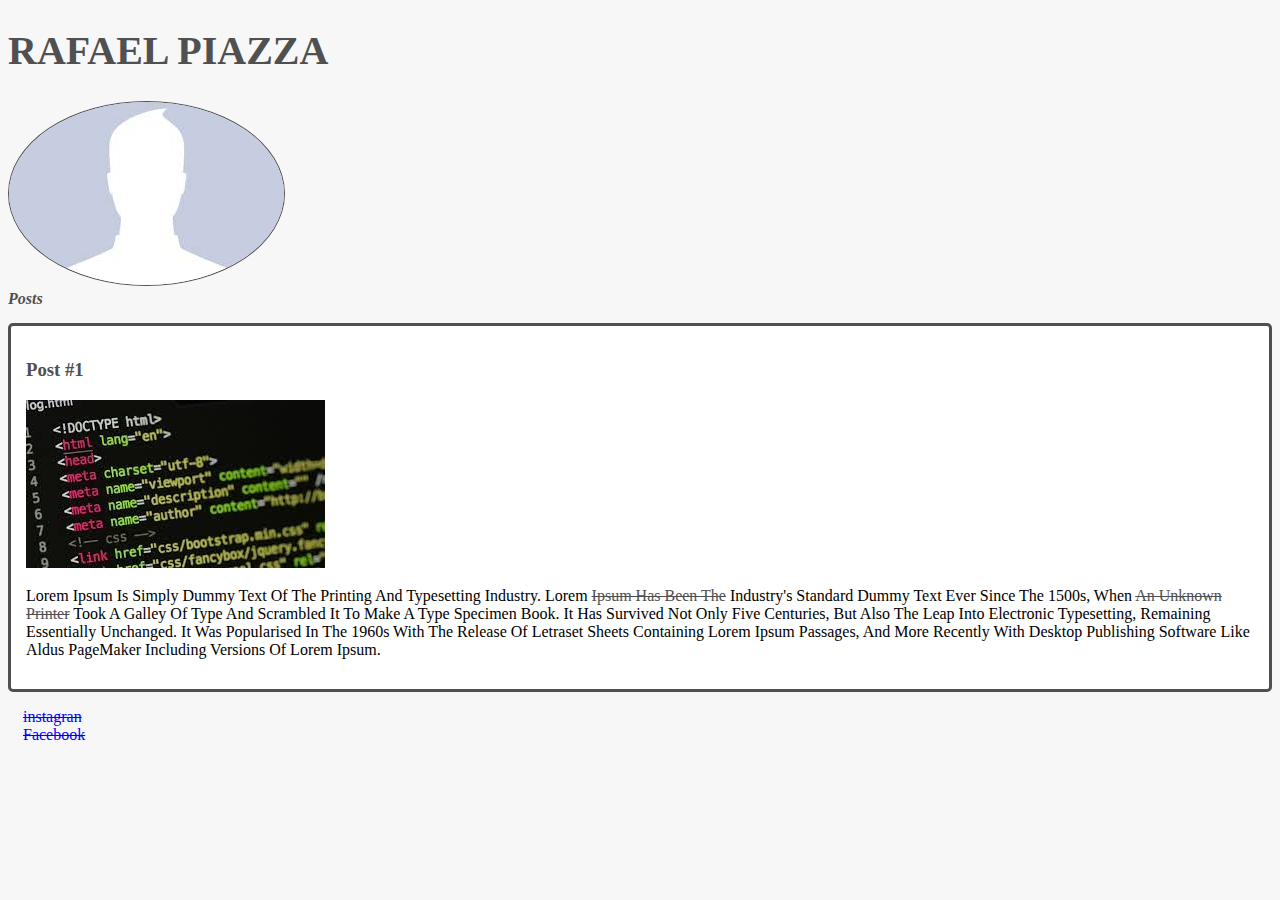
<file: index.html>
<!DOCTYPE html>
<html lang="br">
<head>
    <meta charset="UTF-8">
    <meta http-equiv="X-UA-Compatible" content="IE=edge">
    <meta name="viewport" content="width=device-width, initial-scale=1.0">
    <title>Rafael Piazza</title>
	
	<link rel="stylesheet" href="css/style.css">	
</head>
<body>
    <header>
        <h1 id=title> Rafael Piazza </h1>
        <img class=photo src="img/perfil.jpg" alt="Ilustração do perfil">				
    </header>
  
    <section>
        <header>
            <h2 class=post_title> Posts </h2>
        </header>
            <article class=post>
                <header>
                    <h3 class=sub_title> Post #1 </h3>
                     <img class=post_image src="img/download.jpg" alt="Editor de texto mostrando códigos HTML">					
                </header>
				
                <p class=post_content>
                    Lorem Ipsum is simply dummy text of the printing and typesetting industry. 
                    Lorem <a href="http://www.google.com" target="_blank"> Ipsum has been the</a> industry's standard dummy text ever since the 1500s, 
                    when <a href="mailto:lucas@vilaboim.com" target="_blank">an unknown printer</a> took a galley of type and scrambled it to make a type specimen book. 
                    It has survived not only five centuries, but also the leap into electronic typesetting, 
                    remaining essentially unchanged. It was popularised in the 1960s with the release of Letraset 
                    sheets containing Lorem Ipsum passages, and more recently with desktop publishing software like 
                    Aldus PageMaker including versions of Lorem Ipsum.
                </p>				
            </article>		
    </section>

    <footer>
        <ul class=contact_list>
            <li>
                <a href="http://" target="_blank" rel="noopener noreferrer"> instagran</a>
            </li>
            <li>
                <a href="http://" target="_blank" rel="noopener noreferrer"> Facebook</a>
            </li>
        </ul>
    </footer>
</body>
</html>
</file>
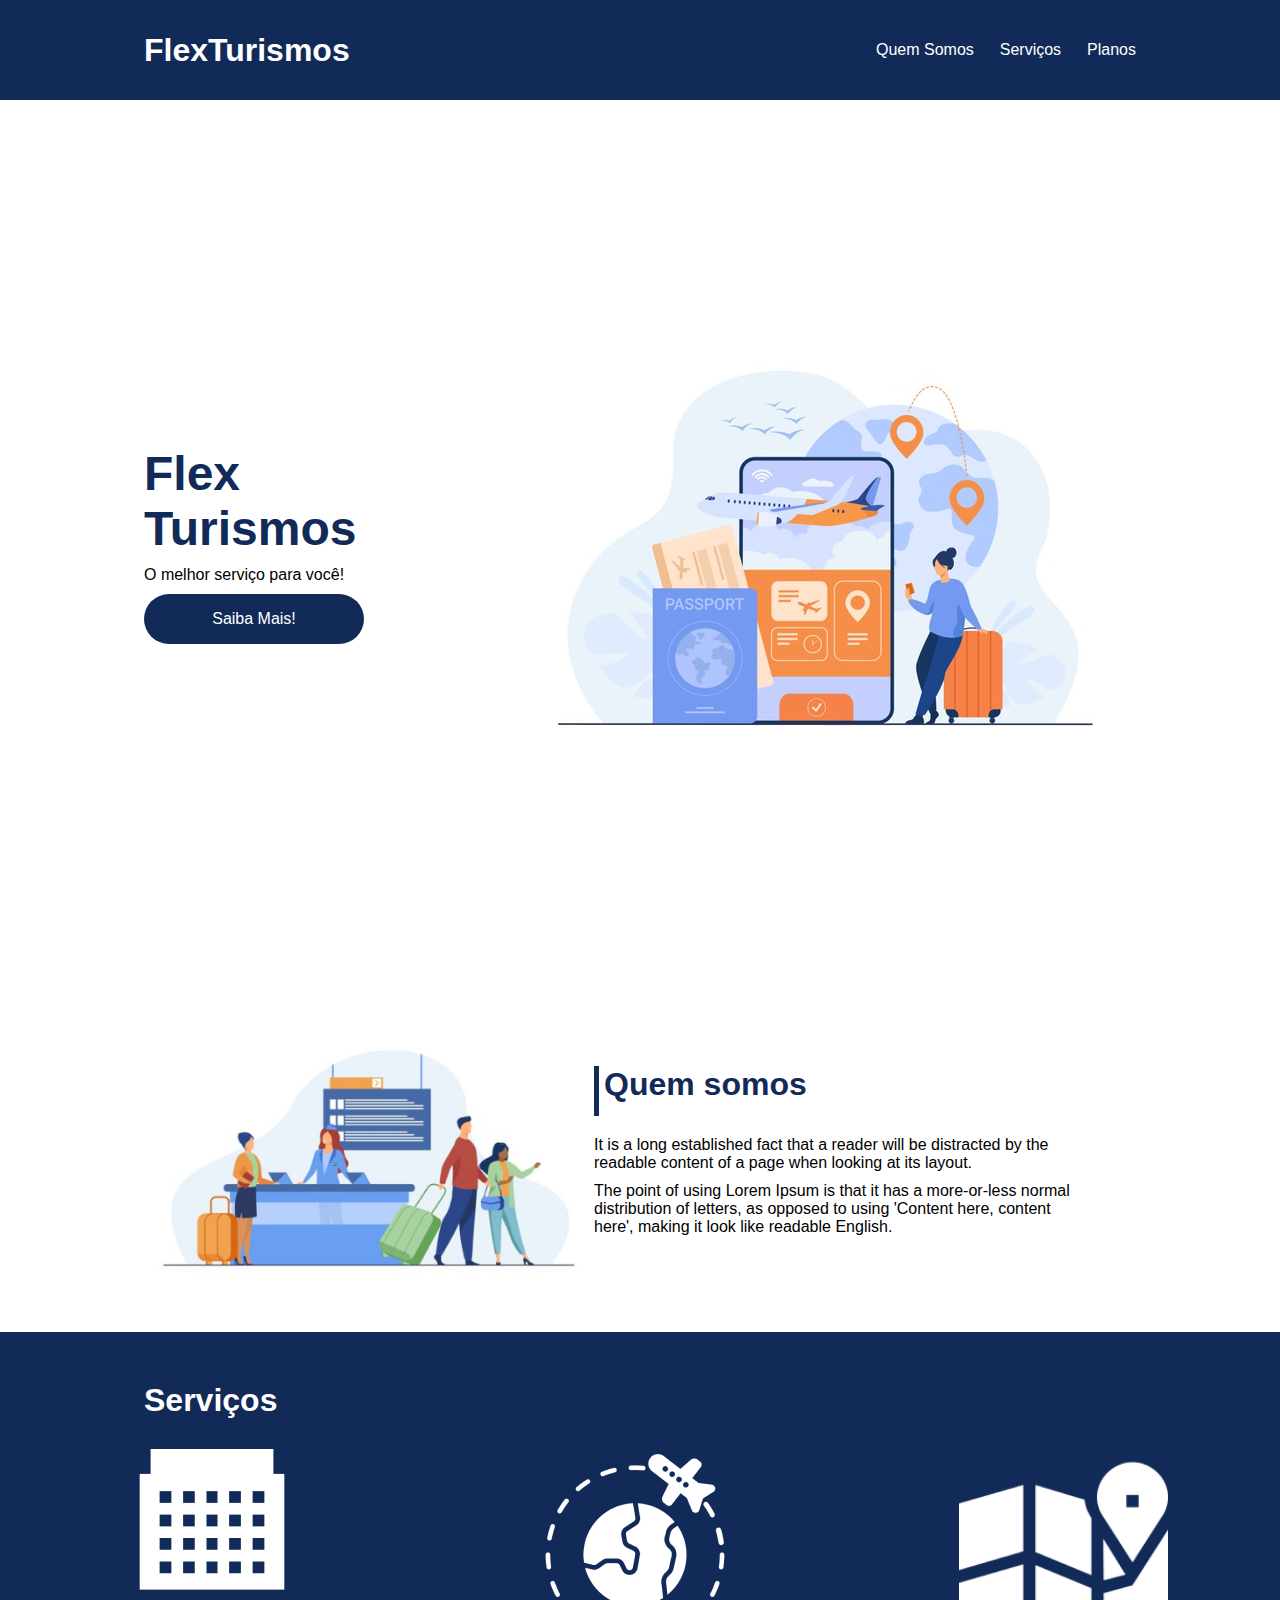
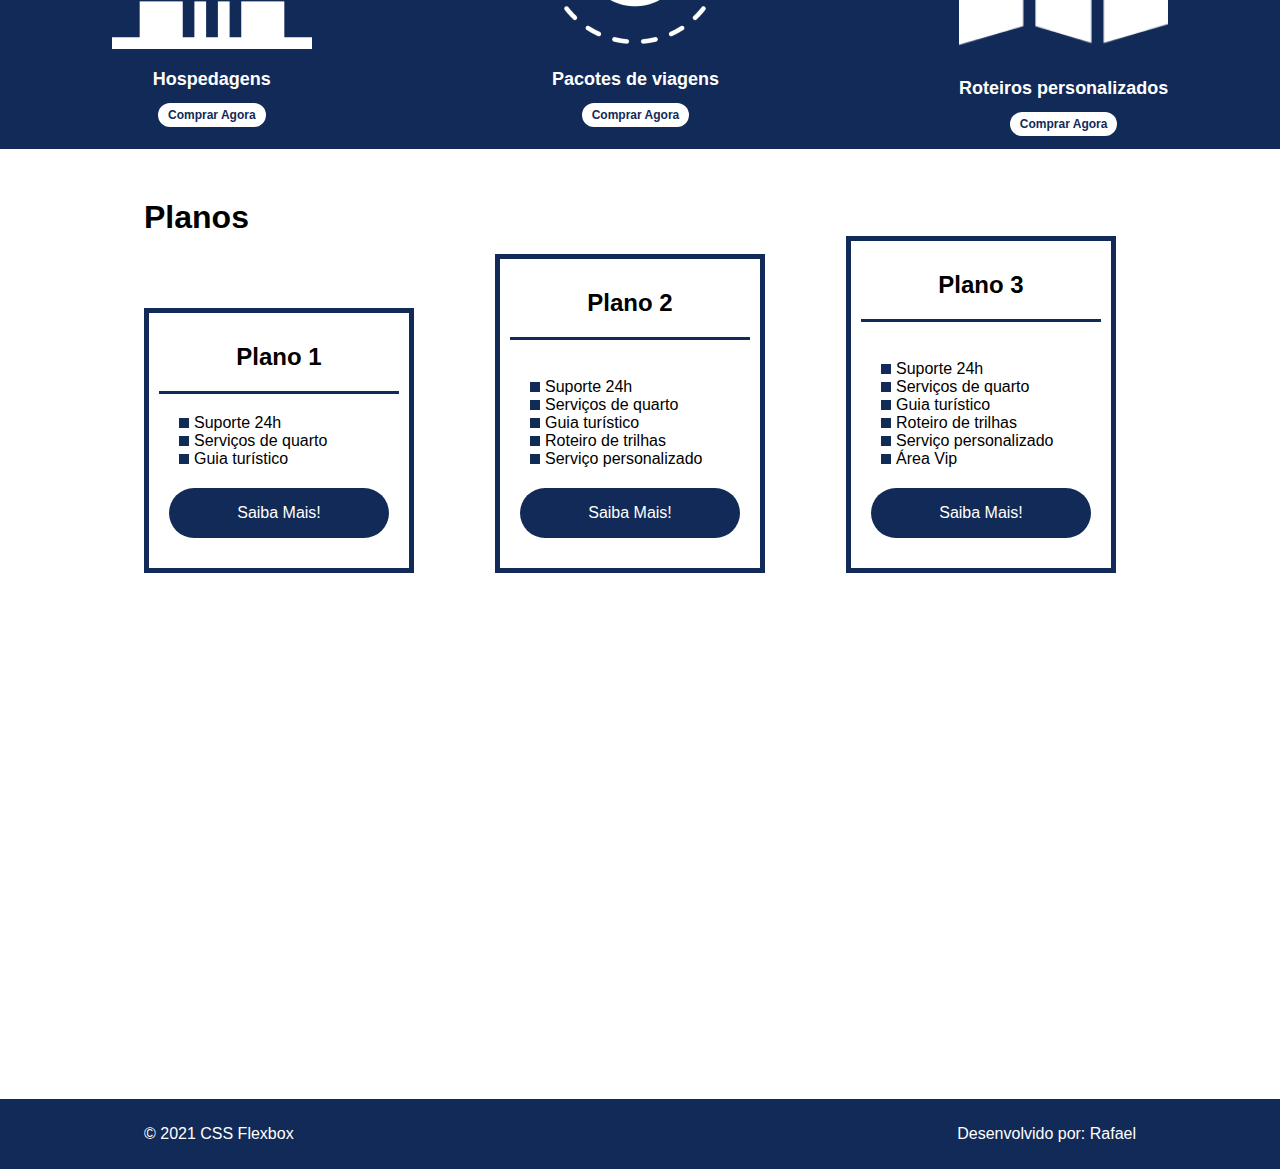
<file: flexbox/index.html>
<!DOCTYPE html>
<html lang="pt-br">
<head>
    <meta charset="UTF-8">
    <meta name="viewport" content="width=device-width, initial-scale=1.0">
    <title>Flex Turismos</title>
    <link rel="stylesheet" href="./style.css">
</head>
<body>
    <header>
        <div class="flex-container menu">
            <div><h1>FlexTurismos</h1></div>
            <ul class=list-items>
                <li><a href="#quem-somos">Quem Somos</a></li>
                <li><a href="#servicos">Serviços</a></li>
                <li><a href="#planos">Planos</a></li>
            </ul>
        </div>
    </header>

    <div class="flex-container apresentacao">
        <div class="texto-apresentacao">
            <h1>Flex <br>Turismos</h1>
            <p>O melhor serviço para você!</p>
            <a href="" class="btn">Saiba Mais!</a>
        </div>

        <div>
            <div><img src="./images/0-main.png" alt="banner de apresentação"></div>
        </div>
    </div>

    <div class="flex-container" id="quem-somos">
        <div>
            <h2>Quem somos</h2>
            <p>It is a long established fact that a reader will be distracted by the readable content of a page when looking at its layout. </p>
            <p>The point of using Lorem Ipsum is that it has a more-or-less normal distribution of letters, as opposed to using 'Content here, content here', making it look like readable English.</p>
        </div>

        <div>
            <img src="./images/1-quem-somos.png" alt="balcão de atendimento">
        </div>
    </div>

    <div class="container-externo">
        <div class="flex-container" id="servicos">
            <h2>Serviços</h2>
        </div>

        <div class="list-servicos">
            <div class="item-servico"> 
                <div><img src="./images/icon-2.png" alt="hospedagens"></div>
                <p>Hospedagens</p>
                <a href="#">Comprar Agora</a>
            </div>

            <div class="item-servico">
               <div><img src="./images/icon-1.png" alt="pacote de viagens"></div>
               <p>Pacotes de viagens</p>
               <a href="#">Comprar Agora</a>
            </div>

            <div class="item-servico">
                <div><img src="./images/icon-3.png" alt="roteiros personalizados"></div>
                <p>Roteiros personalizados</p>
                <a href="#">Comprar Agora</a>
            </div>

        </div>
    </div>

    <div class="flex-container" id="planos">
        
        <div><h2>Planos</h2></div>
        
        <div class="list-planos">
            <div class="item-plano"> 
                <h3>Plano 1</h3>
                <ul>
                    <li>Suporte 24h</li>
                    <li>Serviços de quarto</li>
                    <li>Guia turístico</li>
                </ul>
                <a href="#" class="btn">Saiba Mais!</a>
            </div>
    
            <div class="item-plano">
                <h3>Plano 2</h3>
                <br>
                <ul>
                    <li>Suporte 24h</li>
                    <li>Serviços de quarto</li>
                    <li>Guia turístico</li>
                    <li>Roteiro de trilhas</li>
                    <li>Serviço personalizado</li>
                </ul>
                <a href="#" class="btn">Saiba Mais!</a>
            </div>
    
            <div class="item-plano">
                <h3>Plano 3</h3>
                <br>
                <ul>
                    <li>Suporte 24h</li>
                    <li>Serviços de quarto</li>
                    <li>Guia turístico</li>
                    <li>Roteiro de trilhas</li>
                    <li>Serviço personalizado</li>
                    <li>Área Vip</li>
                </ul>
                <a href="#" class="btn">Saiba Mais!</a>
            </div>
        </div>
    </div>

    <footer>
        <div class="flex-container footer">
            <p>&copy; 2021 CSS Flexbox</p>
            <p>Desenvolvido por: Rafael</p>
        </div>
    </footer>
</body>
</html>
</file>
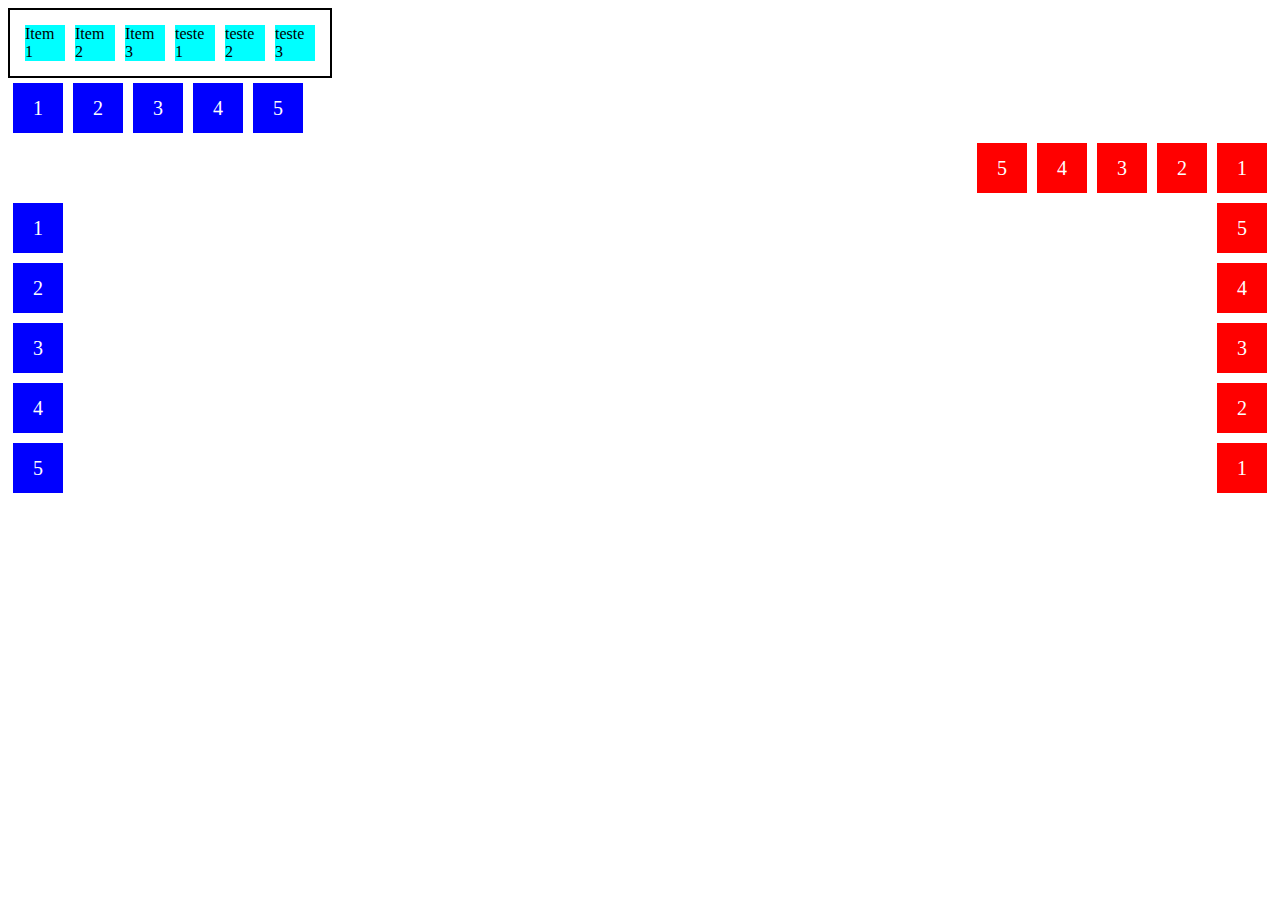
<file: display_flex.html>
<!DOCTYPE html>
<html lang="en">
<head>
    <meta charset="UTF-8">
    <meta http-equiv="X-UA-Compatible" content="IE=edge">
    <meta name="viewport" content="width=device-width, initial-scale=1.0">
    <title>Aula de flexbox</title>
    <style>
        .flex {
            max-width: 300px;
            padding: 10px;
            border: 2px solid black;
            display: flex;
        }

        .item {
            background-color: aqua;
            margin: 5px;
        }

        .flex_lista {
            margin: 0;
            padding: 0;
            display: flex;
            list-style: none;
        }

        .item_flex {
            background: blue;
            height: 50px;
            width: 50px;
            line-height: 50px;
            font-size: 20px;
            color: white;
            text-align: center;
            margin: 5px;
        }

        .row {
            flex-direction: row;
        }

        .row_reverse {
            flex-direction: row-reverse;
        }            

        .row_reverse li{
            background-color: red;
        }        

        .col {
            float: left;
            flex-direction: column;
        }
        
        .col_reverse {
            float: right;
            flex-direction: column-reverse;
        }

        .col_reverse li{
            background-color: red;
        }                

    </style>
</head>
<body>
    <div class=flex>
        <div class="item">Item 1</div>
        <div class="item">Item 2</div>
        <div class="item">Item 3</div>
        <div class="item">teste 1</div>
        <div class="item">teste 2</div>
        <div class="item">teste 3</div>
    </div>

    <ul class="flex_lista row" >
        <li class="item_flex">1</li>
        <li class="item_flex">2</li>
        <li class="item_flex">3</li>
        <li class="item_flex">4</li>
        <li class="item_flex">5</li>
    </ul>

    <ul class="flex_lista row_reverse" >
        <li class="item_flex">1</li>
        <li class="item_flex">2</li>
        <li class="item_flex">3</li>
        <li class="item_flex">4</li>
        <li class="item_flex">5</li>
    </ul>

    <ul class="flex_lista col" >
        <li class="item_flex">1</li>
        <li class="item_flex">2</li>
        <li class="item_flex">3</li>
        <li class="item_flex">4</li>
        <li class="item_flex">5</li>
    </ul>

    <ul class="flex_lista col_reverse" >
        <li class="item_flex">1</li>
        <li class="item_flex">2</li>
        <li class="item_flex">3</li>
        <li class="item_flex">4</li>
        <li class="item_flex">5</li>
    </ul>    


</body>

</html>
</file>
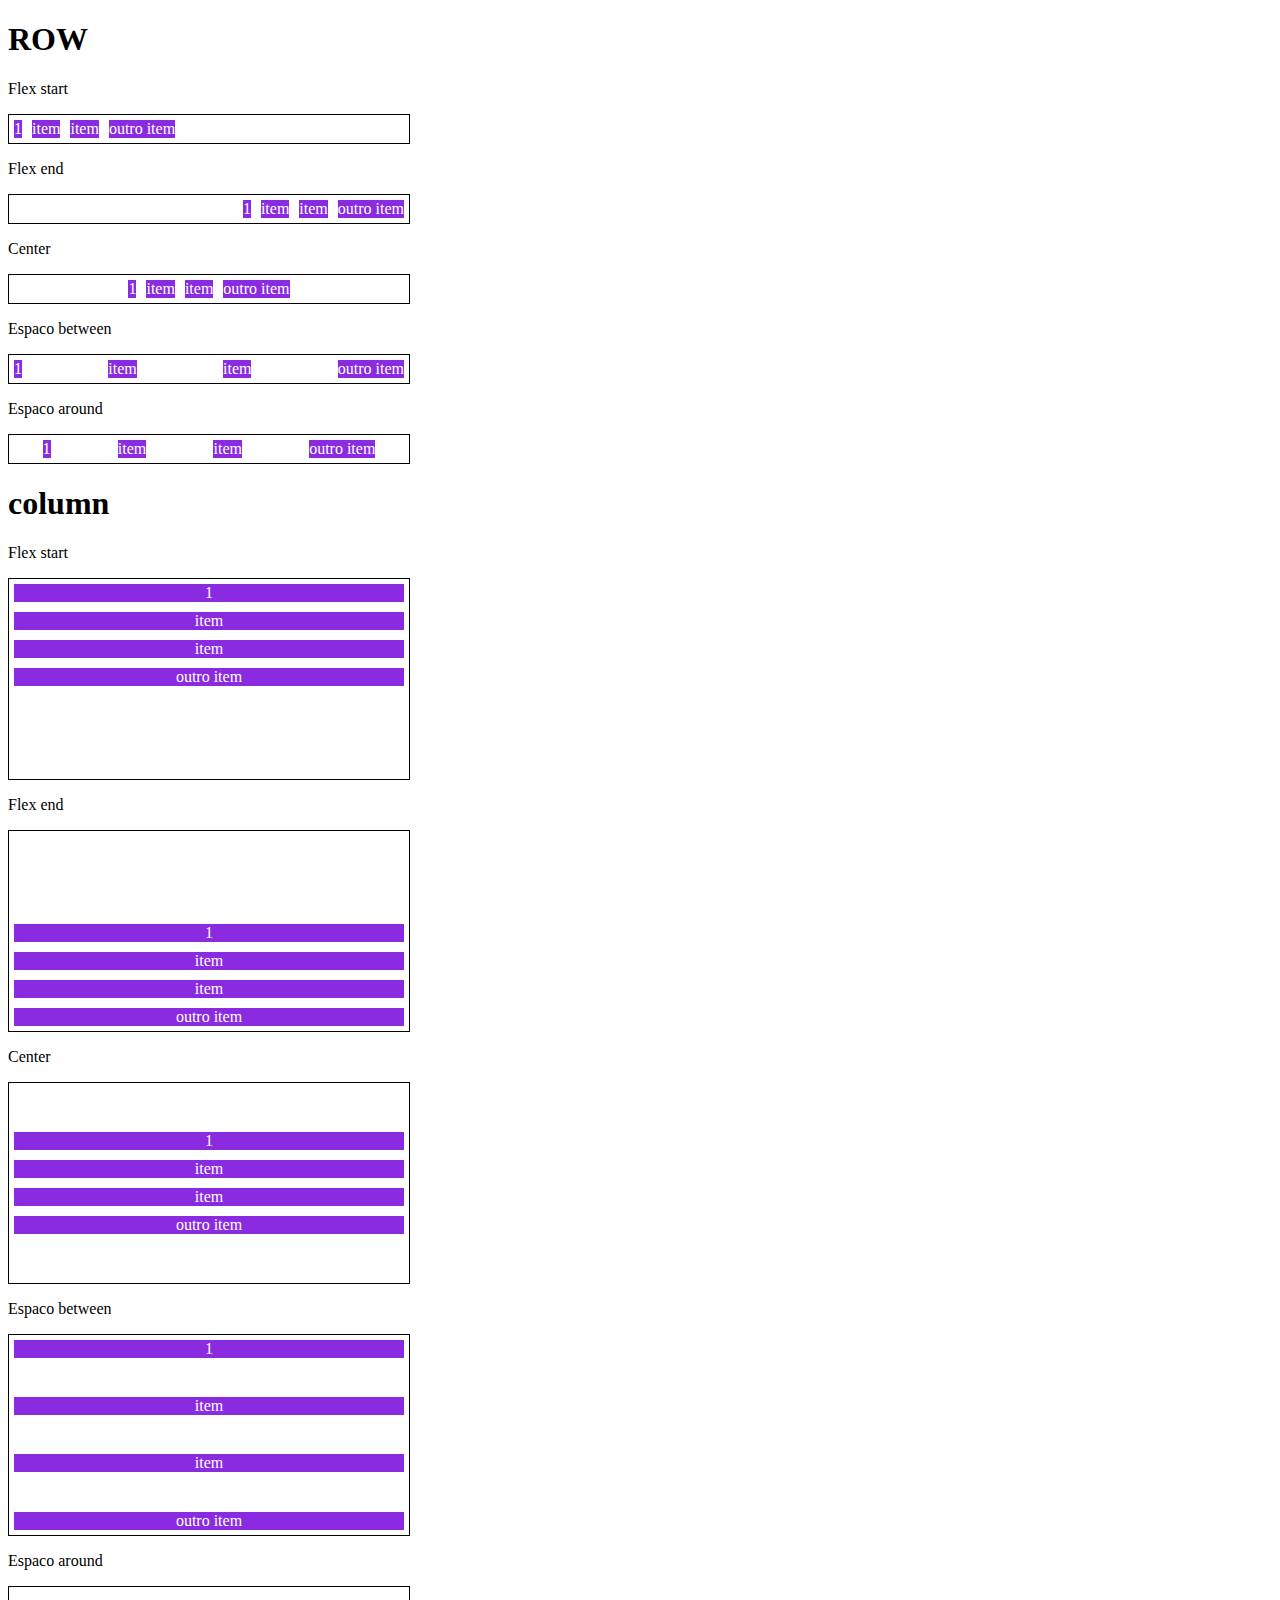
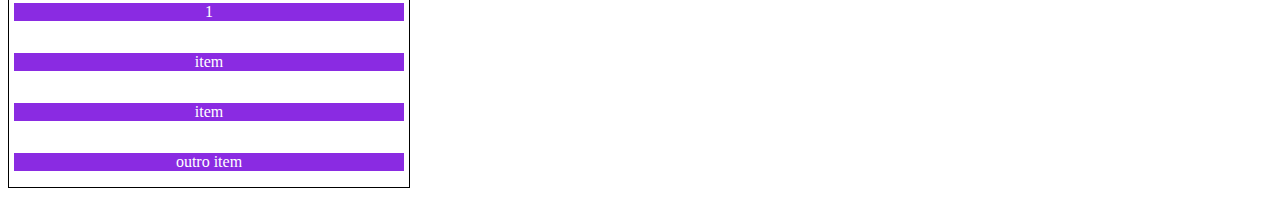
<file: display_flex_justify.html>
<!DOCTYPE html>
<html lang="en">
<head>
    <meta charset="UTF-8">
    <meta http-equiv="X-UA-Compatible" content="IE=edge">
    <meta name="viewport" content="width=device-width, initial-scale=1.0">
    <title>flex justify</title>
    <style>
        .contenier {
            max-width: 400px;
            border: 1px solid black;
            margin: 0;
            display: flex;
            margin-bottom: 10px;

        }

        .item {
            background-color: blueviolet;
            margin: 5px;
            text-align: center;
            color: white;
        }

        .flex-start {
            justify-content: flex-start;
        }

        .flex-end {
            justify-content: flex-end;
        }

        .flex-center {
            justify-content: center;
        }

        .flex-between {
            justify-content: space-between;
        }

        .flex-around {
            justify-content: space-around;
        }

        .column {
            flex-direction: column;
            min-height: 200px;
        }
    </style>
</head>
<body>
    <h1>ROW</h1>
    <p>Flex start</p>
    <section class="contenier flex-start">
        <div class="item">1</div>
        <div class="item">item</div>
        <div class="item">item</div>
        <div class="item">outro item</div>
    </section>

    <p>Flex end</p>
    <section class="contenier flex-end">
        <div class="item">1</div>
        <div class="item">item</div>
        <div class="item">item</div>
        <div class="item">outro item</div>
    </section>

    <p>Center</p>
    <section class="contenier flex-center">
        <div class="item">1</div>
        <div class="item">item</div>
        <div class="item">item</div>
        <div class="item">outro item</div>
    </section>

    <p>Espaco between</p>
    <section class="contenier flex-between">
        <div class="item">1</div>
        <div class="item">item</div>
        <div class="item">item</div>
        <div class="item">outro item</div>
    </section>
    
    <p>Espaco around</p>
    <section class="contenier flex-around">
        <div class="item">1</div>
        <div class="item">item</div>
        <div class="item">item</div>
        <div class="item">outro item</div>
    </section>

    <h1>column</h1>
    <p>Flex start</p>
    <section class="contenier flex-start column">
        <div class="item">1</div>
        <div class="item">item</div>
        <div class="item">item</div>
        <div class="item">outro item</div>
    </section>

    <p>Flex end</p>
    <section class="contenier flex-end column">
        <div class="item">1</div>
        <div class="item">item</div>
        <div class="item">item</div>
        <div class="item">outro item</div>
    </section>

    <p>Center</p>
    <section class="contenier flex-center column">
        <div class="item">1</div>
        <div class="item">item</div>
        <div class="item">item</div>
        <div class="item">outro item</div>
    </section>

    <p>Espaco between</p>
    <section class="contenier flex-between column">
        <div class="item">1</div>
        <div class="item">item</div>
        <div class="item">item</div>
        <div class="item">outro item</div>
    </section>
    
    <p>Espaco around</p>
    <section class="contenier flex-around column">
        <div class="item">1</div>
        <div class="item">item</div>
        <div class="item">item</div>
        <div class="item">outro item</div>
    </section>


</body>
</html>
</file>
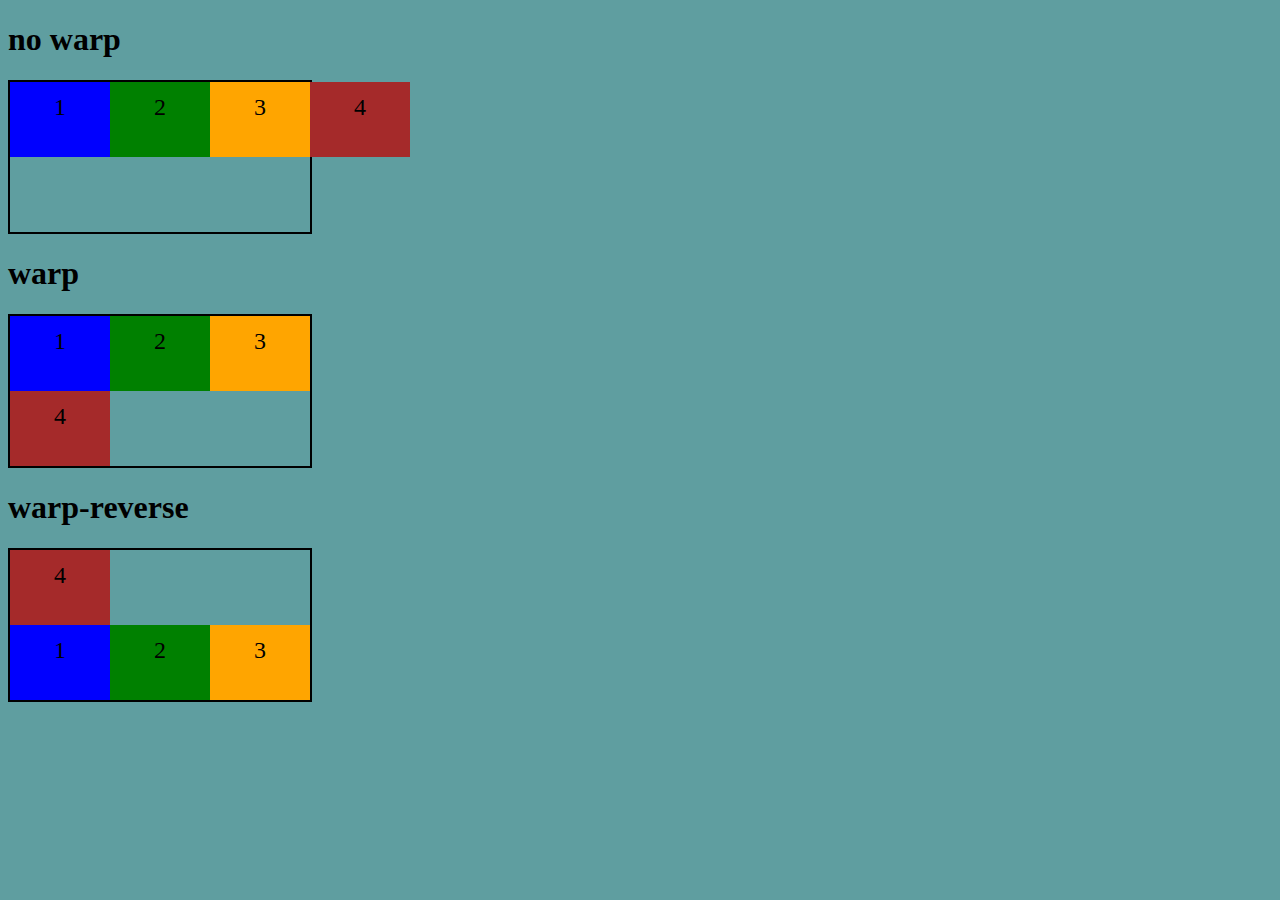
<file: display_flexbox_warp.html>
<!DOCTYPE html>
<html lang="en">
<head>
    <meta charset="UTF-8">
    <meta http-equiv="X-UA-Compatible" content="IE=edge">
    <meta name="viewport" content="width=device-width, initial-scale=1.0">
    <title>fundamentos flexbox - warp</title>

    <style>
        body {
            background-color: cadetblue;
        }


        .flex-container {
            display: flex;
            height: 150px;
            border: 2px solid black;
            max-width: 300px;
        }

        .item {
            font-size: 24px;
            height: 50%;
            text-align: center;
            width: 100px;
            min-width: 100px;
            line-height: 50px;

        }

        .blue {
            background-color: blue;
        }

        .green {
            background-color: green;
        }

        .oragen {
            background-color: orange;
        }

        .brown {
            background-color: brown;
        }


        .nowarp {
            flex-wrap: nowrap;
        }

        .warp {
            flex-wrap: wrap;
        }

        .warp-reverse {
            flex-wrap: wrap-reverse;
        }
    </style>


</head>
<body>
    <h1>no warp</h1>

    <div class="flex-container nowarp">
        <div class="item blue">1</div>
        <div class="item green">2</div>
        <div class="item oragen">3</div>
        <div class="item brown">4</div>
    </div>

    <h1>warp</h1>

    <div class="flex-container warp">
        <div class="item blue">1</div>
        <div class="item green">2</div>
        <div class="item oragen">3</div>
        <div class="item brown">4</div>
    </div>

    <h1>warp-reverse</h1>

    <div class="flex-container warp-reverse">
        <div class="item blue">1</div>
        <div class="item green">2</div>
        <div class="item oragen">3</div>
        <div class="item brown">4</div>
    </div>

</body>
</html>
</file>
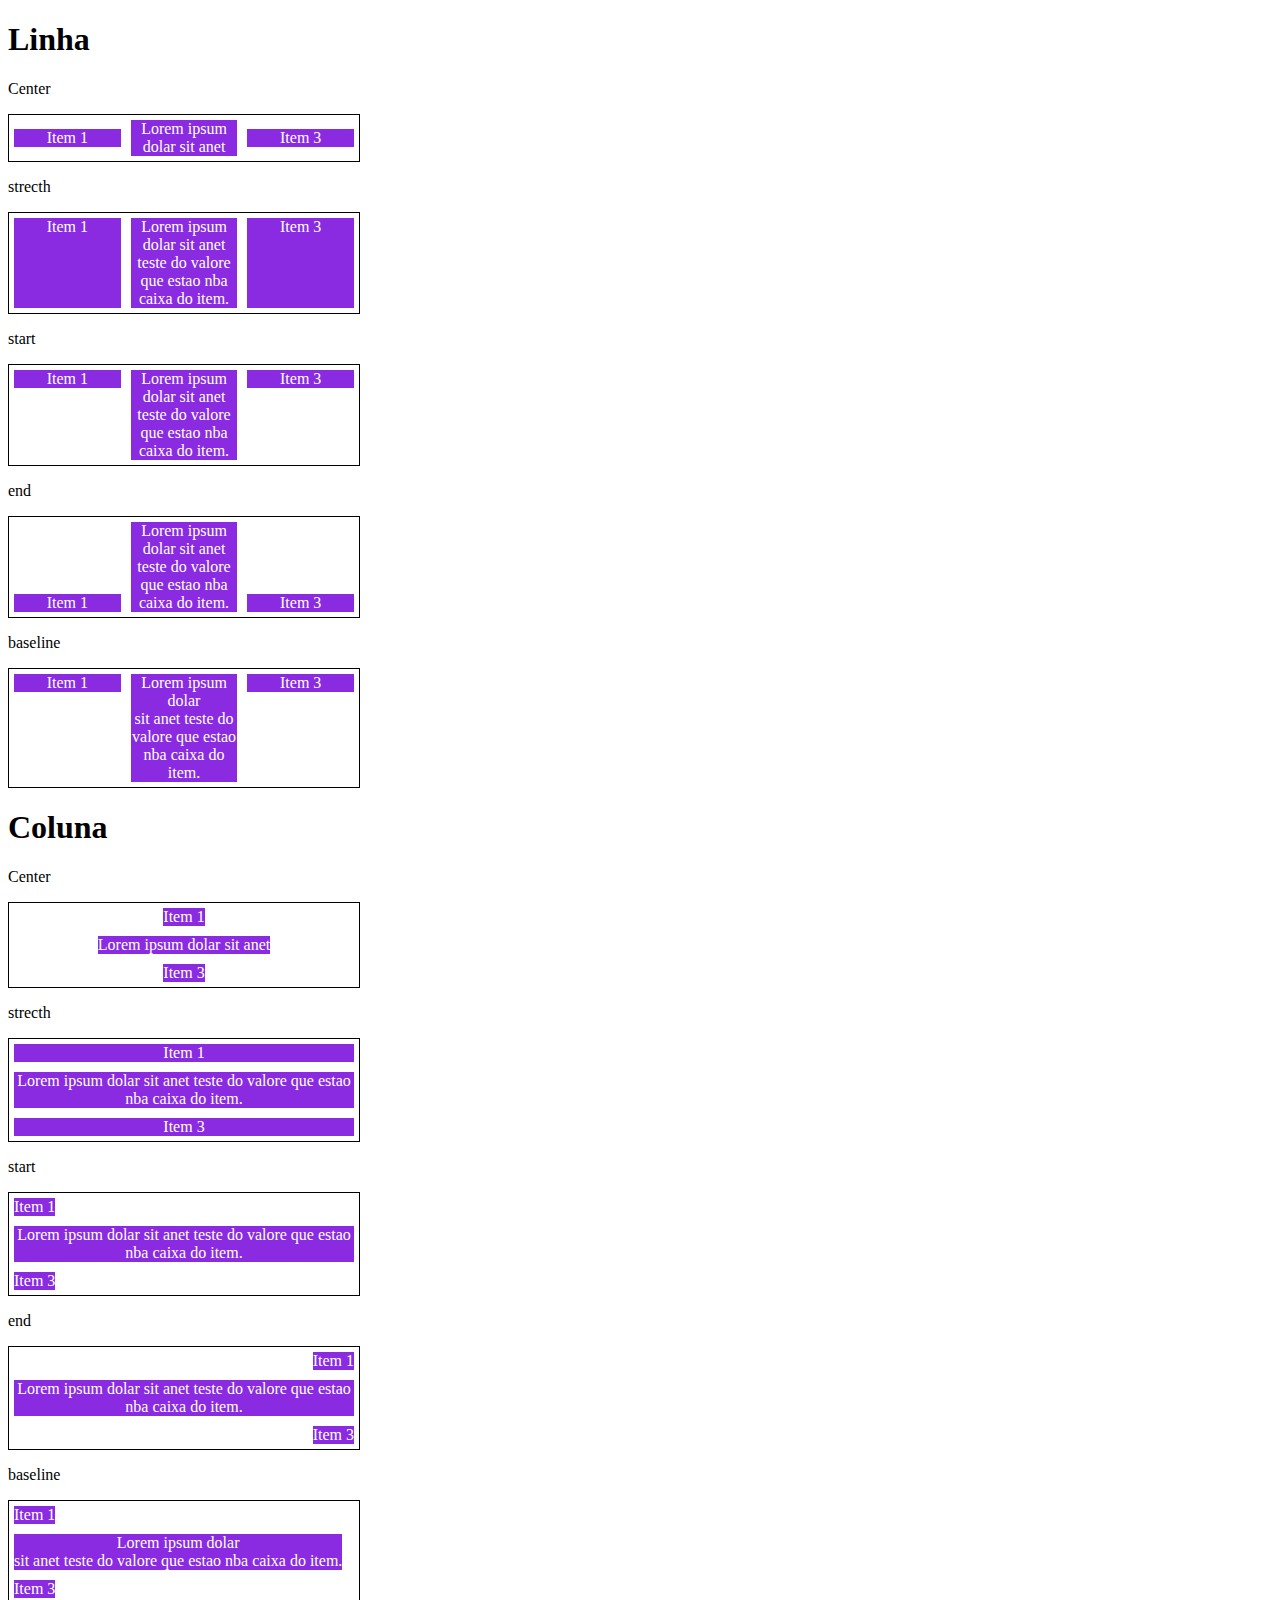
<file: flex_align_itens.html>
<!DOCTYPE html>
<html lang="en">
<head>
    <meta charset="UTF-8">
    <meta http-equiv="X-UA-Compatible" content="IE=edge">
    <meta name="viewport" content="width=device-width, initial-scale=1.0">
    <title>Flex itens align</title>

    <style>
        .container {
            max-width: 350px;
            border: 1px solid black;
            display: flex;
        }

        .itens {
            background-color: blueviolet;
            margin: 5px;
            color: white;
            text-align: center;
            flex: 1;

        }

        .center {
            align-items: center;
        }

        .stretch {
            align-items: stretch;
        }

        .start {
            align-items: flex-start;
        }

        .end {
            align-items: flex-end;
        }

        .baseline {
            align-items: baseline;
        }

        .coluna {
            flex-direction: column;
        }
    </style>

</head>
<body>
    <h1>Linha</h1>
    <p>Center</p>
    <section class="container center">
        <div class="itens">Item 1</div>
        <div class="itens">Lorem ipsum dolar sit anet</div>
        <div class="itens">Item 3</div>
    </section>
   
    <p>strecth</p>
    <section class="container stretch">
        <div class="itens">Item 1</div>
        <div class="itens">Lorem ipsum dolar sit anet teste do valore que estao nba caixa do item.</div>
        <div class="itens">Item 3</div>
    </section>

    <p>start</p>
    <section class="container start">
        <div class="itens">Item 1</div>
        <div class="itens">Lorem ipsum dolar sit anet teste do valore que estao nba caixa do item.</div>
        <div class="itens">Item 3</div>
    </section>

    <p>end</p>
    <section class="container end">
        <div class="itens">Item 1</div>
        <div class="itens">Lorem ipsum dolar sit anet teste do valore que estao nba caixa do item.</div>
        <div class="itens">Item 3</div>
    </section>

    <p>baseline</p>
    <section class="container baseline">
        <div class="itens">Item 1</div>
        <div class="itens">Lorem ipsum dolar <br>sit anet teste do valore que estao nba caixa do item.</div>
        <div class="itens">Item 3</div>
    </section>

    <h1> Coluna</h1>

    <p>Center</p>
    <section class="container coluna center">
        <div class="itens">Item 1</div>
        <div class="itens">Lorem ipsum dolar sit anet</div>
        <div class="itens">Item 3</div>
    </section>
   
    <p>strecth</p>
    <section class="container coluna stretch">
        <div class="itens">Item 1</div>
        <div class="itens">Lorem ipsum dolar sit anet teste do valore que estao nba caixa do item.</div>
        <div class="itens">Item 3</div>
    </section>

    <p>start</p>
    <section class="container coluna start">
        <div class="itens">Item 1</div>
        <div class="itens">Lorem ipsum dolar sit anet teste do valore que estao nba caixa do item.</div>
        <div class="itens">Item 3</div>
    </section>

    <p>end</p>
    <section class="container coluna end">
        <div class="itens">Item 1</div>
        <div class="itens">Lorem ipsum dolar sit anet teste do valore que estao nba caixa do item.</div>
        <div class="itens">Item 3</div>
    </section>

    <p>baseline</p>
    <section class="container coluna baseline">
        <div class="itens">Item 1</div>
        <div class="itens">Lorem ipsum dolar <br>sit anet teste do valore que estao nba caixa do item.</div>
        <div class="itens">Item 3</div>
    </section>

</body>
</html>
</file>
<file: css/style.css>
body {
	background: #f7f7f7;
	font-family: verdana
}

.photo {
	border: 1px solid #505050;
	border-radius: 50%;
}

#title, .post_title, .sub_title {
	color: #505050;
}

#title {
	font-size: 40px;
	text-transform: uppercase;
}

a {
	text-decoration: line-through;
	color: #505050;
}

.post_title {
	font-size: 16px;
	font-style: italic;
	margin: 0;
	margin-bottom: 15px;
}

.post {
	background: #fff;
	padding: 15px;
	border: 3px solid #505050;
	margin-bottom: 15px;
	border-radius: 5px;
}


.post_content {
    margin: 0;
	margin-bottom: 15px;
	text-transform: capitalize;
}

.post_image {
	margin-bottom: 15px;
}
	
.contact_list {
	list-style-type: none;
	padding-left: 15px;
}

.contact_list li a {
	color: blue;
}
</file>
<file: flexbox/style.css>
* {
    margin: 0;
    padding: 0;
    font-family: sans-serif;
}

ul {
    list-style: none;
    margin: 0;
    padding: 0;
}

ul li a {
    text-decoration: none;
}

div img {
    display: block;
    width: 100%;
}

.flex-container {
    display: flex;
    max-width: 992px;
    margin: auto;
    width: 100%;
    min-width: 320px;
  /*  padding: 10px 15px;  */
}

header {
    background-color: #122A57;
    height: 100px;
    display: flex;
    align-items: center;
    color: #fff;
}

header .list-items {
    display: flex;
    max-width: 260px;
    width: 100%;
    justify-content: space-between;
    align-items: center;
}

.list-items li a{
    color: #fff;
}

header .menu {
    justify-content: space-between;
}

.apresentacao {
    height: 100vh;
    align-items: center;
    justify-content: space-between;
}

.apresentacao .texto-apresentacao {
    min-height: 200px;
}

.texto-apresentacao h1{
    color: #122A57;
    font-size: 48px;
    margin-bottom: 10px;
}

.btn{
    background-color: #122A57;
    color: #fff;
    text-align: center;
    border-radius: 30px;
    width: 220px;
    display: block;
    text-decoration: none;
    height: 50px;
    line-height: 50px;
    margin-top: 10px;
    margin-bottom: 10px;

}

#quem-somos {
    flex-direction: row-reverse;
    align-items: center;
    justify-content: space-between;
    margin-bottom: 20px;
}

#quem-somos h2 {
    font-size: 32px;
    color: #122A57;
    display: flex;
    margin-bottom: 20px;
}

#quem-somos h2::before {
    content: "";
    height: 50px;
    width: 5px;
    margin-right: 5px;
    background-color: #122A57;
    position: relative;
}

#quem-somos p {
    margin-bottom: 10px;
    width: 90%;
}

#quem-somos img {
    min-width: 450px;
}

.container-externo {
    background-color: #122A57;
    width: 100%;
}

#servicos {
    flex-direction: column;
    padding-top: 50px;
    padding-bottom: 10px;
   
}

#servicos h2 {
    color: #fff;
    font-size: 32px;
    margin-bottom: 20px;

}

.list-servicos {
    display: flex;
    justify-content: space-around;
}

.list-servicos .item-servico {
    text-align: center;
}

.item-servico a {
    width: 220px;
    background-color: #fff;
    border-radius: 30px;
    height: 50px;
    text-align: center;
    margin-top: 20px;
    line-height: 50px;
    padding: 5px 10px;
    color: #122A57;
    font-size: 12px;
    text-decoration: none;
    font-weight: 700;
}

.item-servico p{
    font-weight: 700;
    font-size: 18px;
    color: #fff;
    margin-top: 20px;

}

#planos {
    flex-direction: column;
    min-height: 100vh;
    padding-top: 50px;
}

#planos h2 {
    font-size: 32px;

}

.list-planos {
    display: flex;
    align-items: flex-end;
    justify-content: space-between;
}

.item-plano {
    flex: 1;
    border: 5px solid #122A57;
    margin-right: 20px;
    padding: 10px;
    max-width: 240px;
}

.item-plano .btn {
    margin: auto;
    margin-bottom: 20px;
}

.item-plano h3 {
    font-size: 24px;
    display: flex;
    flex-direction: column;
    text-align: center;
    margin-top: 20px;
}

.item-plano h3::after {
    content: "";
    background-color: #122A57;
    width: 100%;
    height: 3px;
    margin-top: 20px;
    margin-bottom: 10px;
}

.item-plano ul {
    padding: 10px 20px;
    display: flex;
    flex-direction: column;
    margin-bottom: 10px;
}

.item-plano ul li {
    display: flex;
    flex-wrap: nowrap;
    align-items: center;
}

.item-plano ul li::before {
    content: "";
    width: 10px;
    height: 10px;
    background-color: #122A57;
    margin-right: 5px;


}

footer {
    background-color: #122A57;
    height: 70px;
    display: flex;
    align-items: center;

}

footer .footer {
    justify-content: space-between;
    color: #fff;

}


/* mobile */
@media(max-width: 992px) {
    .flex-container {
        flex-direction: column;
    }

    .apresentacao {
        flex-direction: column-reverse;
    }

    .apresentacao .texto-apresentacao {
        width: 100%;
    }

    #quem-somos {
        flex-direction: column-reverse;
    }

    #quem-somos img{
        min-width: 120px;
        margin: auto;

    }

    .list-servicos {
        flex-direction: column;
    }

    .item-servico img {
        width: 50%;
        margin: auto;
    }

    .list-planos {
        flex-direction: column;
        align-items: flex-start;
        margin-bottom: 20px;
    }

    .list-planos .item-plano {
        max-width: 90%;
        margin: auto;
        width: 100%;
        margin-bottom: 20px;


    }





}
</file>
